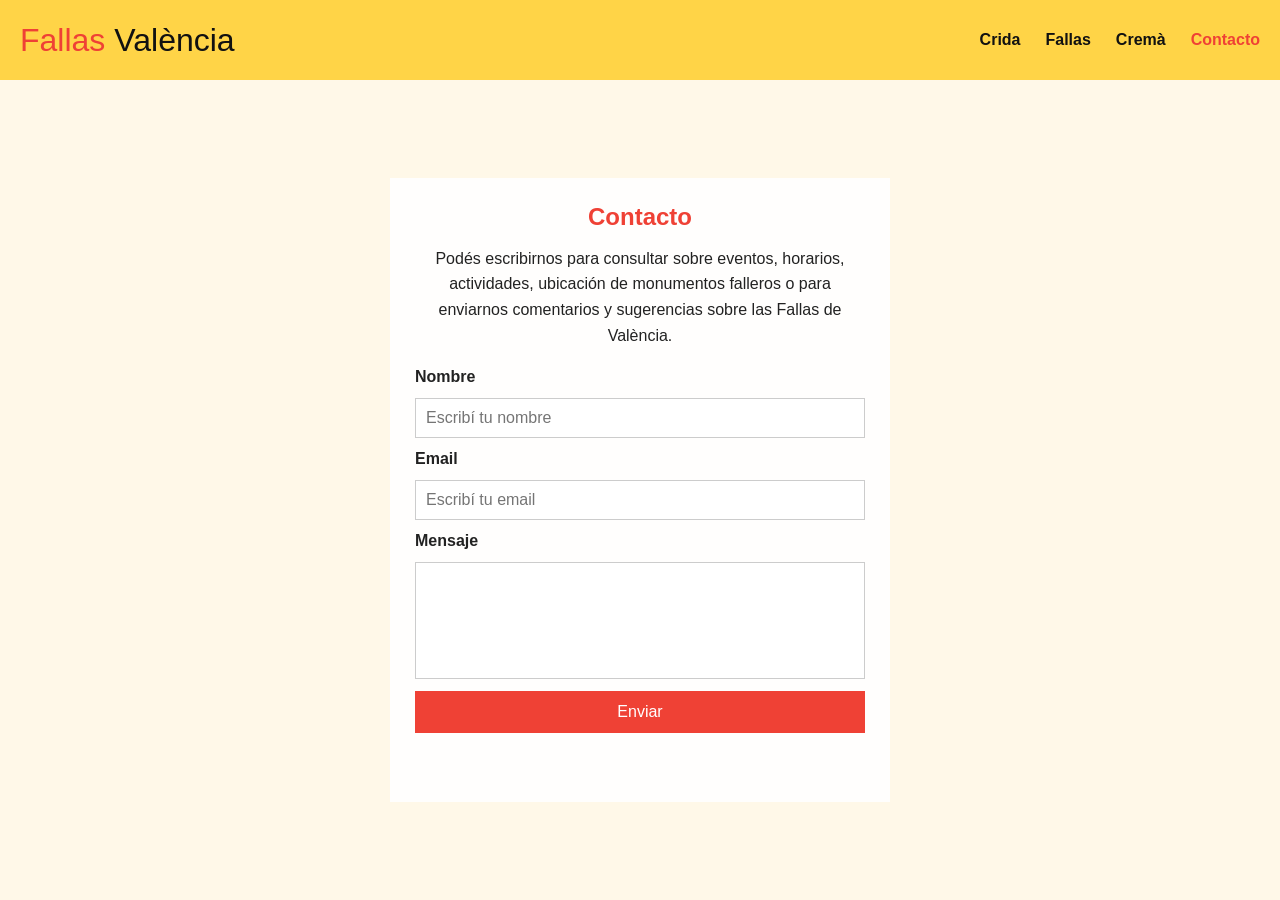
<file: html/contacto.html>
<!DOCTYPE html>
<html lang="es">
<head>
    <meta charset="UTF-8">
    <meta name="viewport" content="width=device-width, initial-scale=1.0">
    <title>Contacto - Fallas València</title>

    <link rel="stylesheet" href="../css/general.css">
    <link rel="stylesheet" href="../css/contacto.css">

    <link rel="preconnect" href="https://fonts.googleapis.com">
    <link rel="preconnect" href="https://fonts.gstatic.com" crossorigin>
    <link href="https://fonts.googleapis.com/css2?family=Bungee&family=Lavishly+Yours&family=Miranda+Sans:ital,wght@0,400..700;1,400..700&family=Oswald:wght@200..700&family=Roboto:ital,wght@0,100..900;1,100..900&display=swap" rel="stylesheet">

    <script defer src="../js/script.js"></script>

</head>
<body>
    <header>
        <a href="../index.html" class="logo">
            <h1>Fallas <span>València</span></h1>
        </a>

        <button class="menu-hamburguesa" id="menuHamburguesa">☰</button>

        <nav id="nav">
            <ul>
                <li><a href="../index.html#crida">Crida</a></li>
                <li><a href="../index.html#galeria">Fallas</a></li>
                <li><a href="../index.html#crema">Cremà</a></li>
                <li><a href="contacto.html" class="active">Contacto</a></li>
            </ul>
        </nav>
    </header>

    <main class="contacto-fondo">
        <video class="video-fondo" autoplay muted loop playsinline>
            <source src="../multimedia/fallas-video.mp4" type="video/mp4">
            Tu navegador no soporta video.
        </video>

        
        <section class="contacto-superpuesto">
            <div class="formulario-contenedor">
                <h2>Contacto</h2>

                <p class="texto-contacto">
                    Podés escribirnos para consultar sobre eventos, horarios, actividades, ubicación de monumentos falleros o para enviarnos comentarios y sugerencias sobre las Fallas de València.
                </p>

                <form id="formContacto">
                    <label for="nombre">Nombre</label>
                    <input type="text" id="nombre" placeholder="Escribí tu nombre" required>

                    <label for="email">Email</label>
                    <input type="email" id="email" placeholder="Escribí tu email" required>

                    <label for="mensaje">Mensaje</label>
                    <textarea id="mensaje" rows="5" required></textarea>

                    <button type="submit">Enviar</button>

                    <p id="respuestaFormulario" class="respuesta-formulario"></p>
                </form>
            </div>
        </section>
    </main>

</body>
</html>
</file>
<file: css/general.css>
*{
    margin: 0;
    padding: 0;
    box-sizing: border-box;
}

body{
    font-family: "Miranda Sans", sans-serif;
    background-color: #fff8e8;
    color: #222;
}

img,
video{
    width: 100%;
    display: block;
}

/* HEADER */
header{
    position: fixed;
    top: 0;
    left: 0;
    width: 100%;
    height: 80px;
    background-color: #ffd447;
    padding: 0 20px;
    display: flex;
    align-items: center;
    justify-content: space-between;
    z-index: 10;
}

header a{
    text-decoration: none;

}

h1{
    font-size: 32px;
    font-weight: normal;
    color: #ef4135;
}

h1 span{
    color: #111;
}

/* NAV */
nav ul{
    list-style: none;
    display: flex;
    gap: 25px;
}

nav a{
    color: #111;
    font-weight: bold;
}

.nav-link{
    cursor: pointer;
}

nav a.active{
    color: #ef4135;
}

/* MENU */
.menu-hamburguesa{
    display: none;
    font-size: 28px;
    background: none;
    border: none;
    cursor: pointer;
}

/* MAIN */
main{
    padding-top: 80px; /* pone todo el contenido del main 80px mas hacia abajo para que no se oculte con el header */
}


/* SECCIONES */
.seccion{
    display: none;
    padding: 40px 20px;
}

.seccion.visible{
    display: block;
}



@media (max-width: 768px){
    

    header{
        height: 75px;
    }

    main{
        padding-top: 75px;
    }


    .menu-hamburguesa{
        display: block;
    }

    nav{
        display: none;
        position: absolute;
        top: 75px;
        right: 20px;
        background: #ffd447;
        padding: 15px;
    }

    nav.mostrar{
        display: block;
    }

    nav ul{
        flex-direction: column;
    }

    h1{
        font-size: 26px;
    }

}
</file>
<file: css/contacto.css>
.contacto-fondo{
    position: relative;
    min-height: 100vh;
    display: flex;
    justify-content: center;
    align-items: center;
}

.video-fondo{
    position: absolute;
    top: 0;
    left: 0;
    height: 100%;
    object-fit: cover;
}


.contacto-superpuesto{
    position: relative;
    width: 100%;
    display: flex;
    justify-content: center;
    padding: 20px;
}

.formulario-contenedor{
    width: 100%;
    max-width: 500px;
    background-color: rgba(255,255,255,0.9);
    padding: 25px;
}

.formulario-contenedor h2{
    text-align: center;
    color: #ef4135;
    margin-bottom: 15px;
}

.texto-contacto{
    text-align: center;
    line-height: 1.6;
    margin-bottom: 20px;
}

form{
    display: flex;
    flex-direction: column;
    gap: 12px;
}

form label{
    font-weight: bold;
}

input,
textarea{
    padding: 10px;
    font-size: 16px;
    border: 1px solid #ccc;
}

textarea{
    resize: none;
}

button[type="submit"]{
    padding: 12px;
    border: none;
    background-color: #ef4135;
    color: white;
    font-size: 16px;
    cursor: pointer;
}

.respuesta-formulario{
    min-height: 24px;
    text-align: center;
    font-weight: bold;
    margin-top: 8px;
}
</file>
